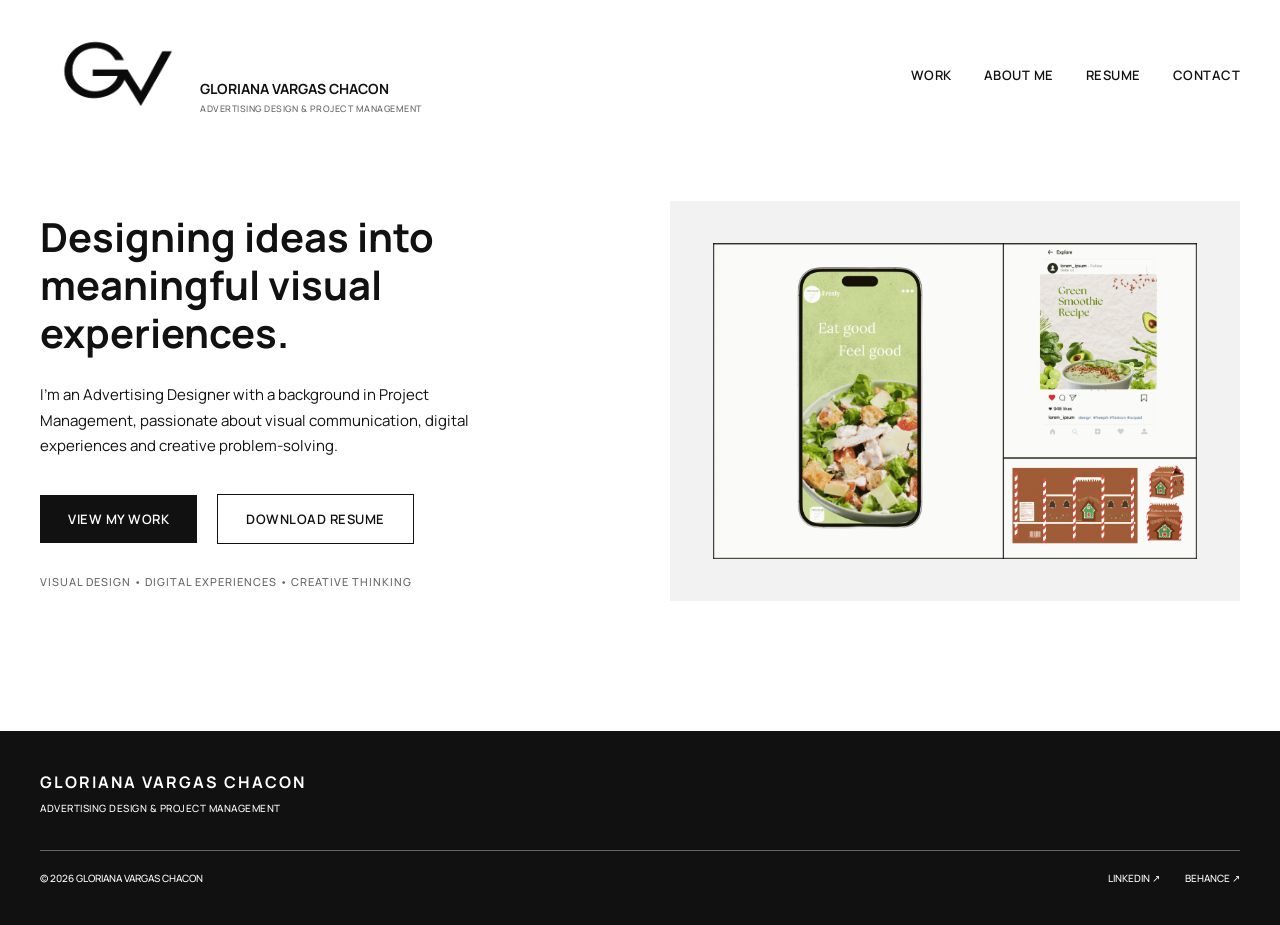
<file: index.html>
<!DOCTYPE html>
<html lang="en">
<head>
    <meta charset="UTF-8">
    <meta name="viewport" content="width=device-width, initial-scale=1.0">
    <link rel="preconnect" href="https://fonts.googleapis.com">
<link rel="preconnect" href="https://fonts.gstatic.com" crossorigin>
<link href="https://fonts.googleapis.com/css2?family=Manrope:wght@400;500;600;700&display=swap" rel="stylesheet">
    <title>Gloria Vargas | Portfolio</title>
    <link rel="stylesheet" href="style.css">
</head>
<body>
    <header class="header">

    <div class="header-brand">
        <img src="images/logo.png" alt="Gloria Vargas logo" class="brand-logo">

        <div class="brand-info">
            <span class="brand-name">GLORIANA VARGAS CHACON</span>
            <span class="brand-subtitle">
                ADVERTISING DESIGN & PROJECT MANAGEMENT
            </span>
        </div>
    </div>

    <nav class="navigation">
        <a href="work.html">WORK</a>
        <a href="about.html">ABOUT ME</a>
       <a href="resume.html">RESUME</a>
        <a href="contact.html">CONTACT</a>
    </nav>

</header>

<!-- HERO SECTION -->

<section class="hero" id="home">

    <div class="hero-content">

    <h1>Designing ideas into<br>
         meaningful visual experiences.</h1>

    <p class="hero-description">
        I'm an Advertising Designer with a background in Project<br>
         Management, passionate about visual communication, digital<br>
          experiences and creative problem-solving.
    </p>
    <div class="hero-buttons">

    <a href="work.html" class="btn-primary">VIEW MY WORK</a>

    <a href="./Resume.pdf" class="btn-secondary" download="Gloriana_Vargas.pdf">
    DOWNLOAD RESUME
</a>

    </div>
    <p class="hero-tagline">
    VISUAL DESIGN • DIGITAL EXPERIENCES • CREATIVE THINKING
</p>
     </div>

    <div class="hero-image">
    <img src="images/Designs.png" alt="Portfolio design showcase">
</div>



    </div>

</section>

</section>

<!-- FOOTER -->

<footer class="footer">

    <div class="footer-top">
        <div class="footer-brand">
            <h2>GLORIANA VARGAS CHACON</h2>
            <p>ADVERTISING DESIGN & PROJECT MANAGEMENT</p>
        </div>
    </div>

    <div class="footer-bottom">
        <p>© 2026 GLORIANA VARGAS CHACON</p>

        <div class="footer-social">
            <a href="https://www.linkedin.com/in/gloriana-vargas-564436298" target="_blank">LINKEDIN ↗</a>
            <a href="https://www.behance.net/glovargas1" target="_blank">BEHANCE ↗</a>
        </div>
    </div>

</footer>


</body>
</html>
</file>
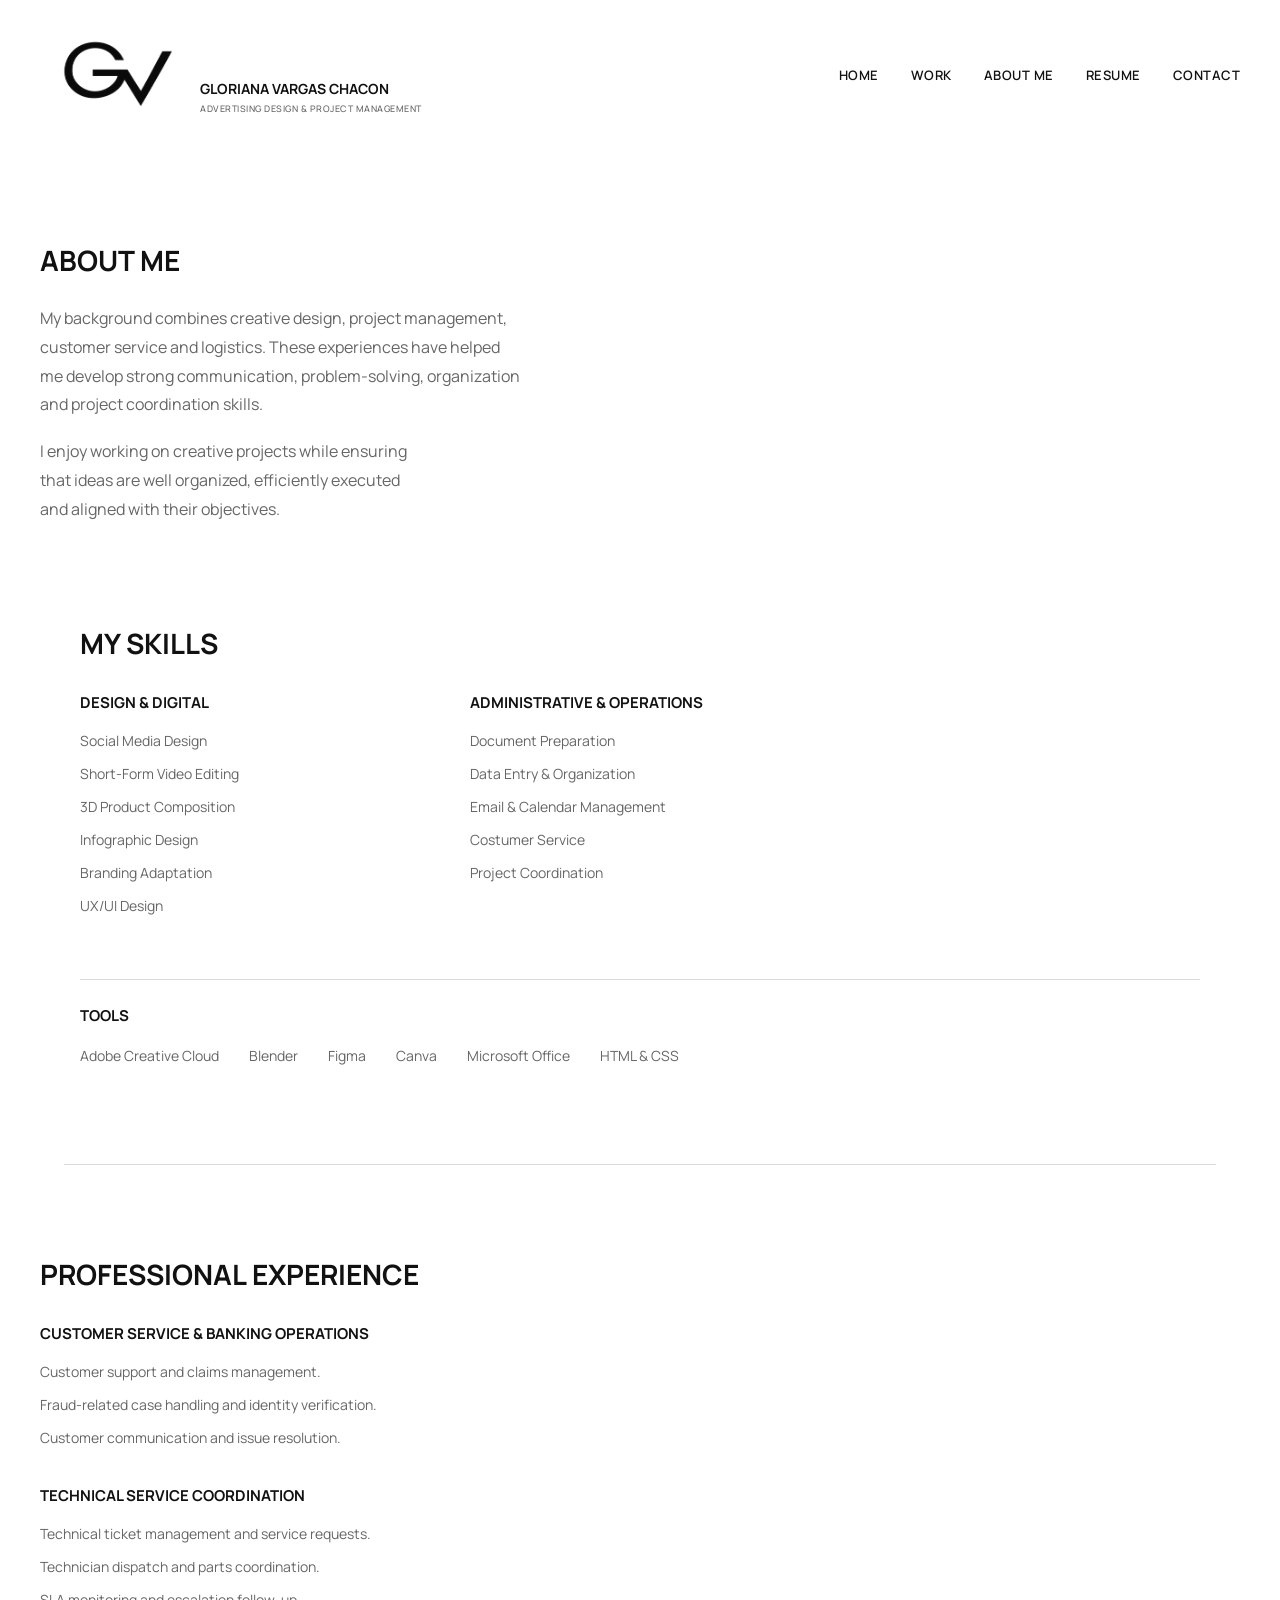
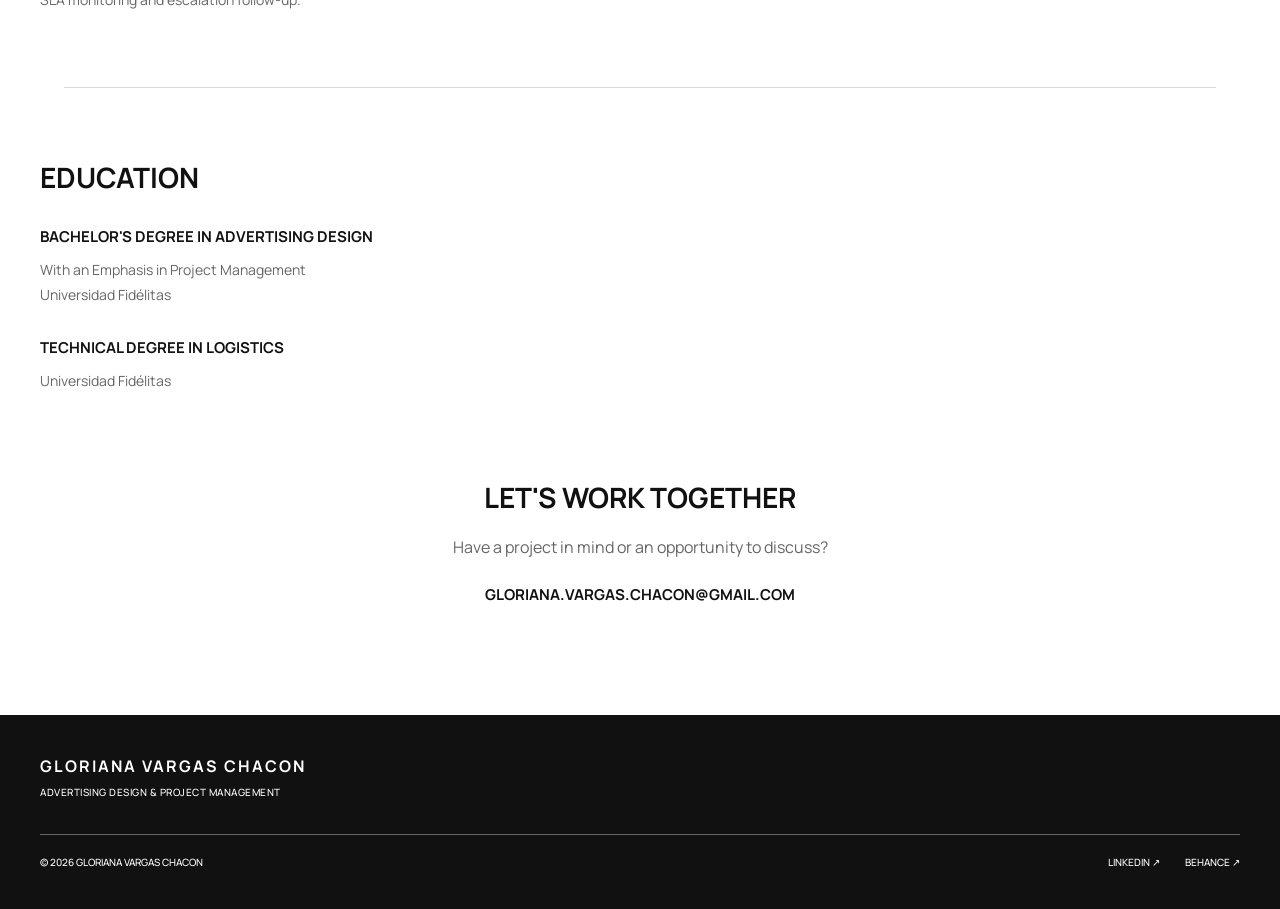
<file: about.html>
<!DOCTYPE html>
<html lang="en">

<head>
    <meta charset="UTF-8">
    <meta name="viewport" content="width=device-width, initial-scale=1.0">

    <title>My Work | Gloria Vargas</title>

    <link rel="stylesheet" href="style.css">

    <link rel="preconnect" href="https://fonts.googleapis.com">
    <link rel="preconnect" href="https://fonts.gstatic.com" crossorigin>
    <link href="https://fonts.googleapis.com/css2?family=Manrope:wght@400;500;600;700&display=swap" rel="stylesheet">

</head>

<body>

    <header class="header">

        <div class="header-brand">
            <img src="images/logo.png" alt="Gloria Vargas logo" class="brand-logo">

            <div class="brand-info">
                <span class="brand-name">GLORIANA VARGAS CHACON</span>
                <span class="brand-subtitle">
                    ADVERTISING DESIGN & PROJECT MANAGEMENT
                </span>
            </div>
        </div>

        <nav class="navigation">
            <a href="index.html">HOME</a>
            <a href="work.html">WORK</a>
            <a href="about.html">ABOUT ME</a>
            <a href="resume.html">RESUME</a>
            <a href="contact.html">CONTACT</a>
        </nav>

    </header>

    <main> 

<!-- ABOUT ME SECTION -->

<section class="about" id="about">

    <div class="about-content">

        <h2>ABOUT ME</h2>

        <p>
            My background combines creative design, project management,<br>
             customer service and logistics. These experiences have helped<br>
              me develop strong communication, problem-solving, organization<br>
               and project coordination skills.
        </p>

        <p>
             I enjoy working on creative projects while ensuring<br>
              that ideas are well organized, efficiently executed<br>
              and aligned with their objectives.
        </p>

    </div><!-- MY SKILLS SECTION -->

<section class="skills" id="skills">

    <h2>MY SKILLS</h2>

    <div class="skills-container">

        <div class="skill-group">
            <h3>DESIGN & DIGITAL</h3>

            <ul>
                <li>Social Media Design</li>
                <li>Short-Form Video Editing</li>
                <li>3D Product Composition</li>
                <li>Infographic Design</li>
                <li>Branding Adaptation</li>
                <li>UX/UI Design</li>
            </ul>
        </div>

        <div class="skill-group">
            <h3>ADMINISTRATIVE & OPERATIONS</h3>

            <ul>
                <li>Document Preparation</li>
                <li>Data Entry & Organization</li>
                <li>Email & Calendar Management</li>
                <li>Costumer Service</li>
                <li>Project Coordination</li>
            </ul>
        </div>

    </div>
    <!-- TOOLS -->

<div class="tools">

    <h3>TOOLS</h3>

    <div class="tools-list">
        <span>Adobe Creative Cloud</span>
        <span>Blender</span>
        <span>Figma</span>
        <span>Canva</span>
        <span>Microsoft Office</span>
        <span>HTML & CSS</span>
    </div>

</div>

</section>

</section>

<!-- PROFESSIONAL EXPERIENCE -->
<section class="experience">

    <h2>PROFESSIONAL EXPERIENCE</h2>

    <div class="experience-item">
        <h3>CUSTOMER SERVICE & BANKING OPERATIONS</h3>

        <ul>
            <li>Customer support and claims management.</li>
            <li>Fraud-related case handling and identity verification.</li>
            <li>Customer communication and issue resolution.</li>
        </ul>
    </div>

    <div class="experience-item">
        <h3>TECHNICAL SERVICE COORDINATION</h3>

        <ul>
            <li>Technical ticket management and service requests.</li>
            <li>Technician dispatch and parts coordination.</li>
            <li>SLA monitoring and escalation follow-up.</li>
        </ul>
    </div>

</section>

<!-- EDUCATION -->
<section class="education">

    <h2>EDUCATION</h2>

    <div class="education-item">
        <h3>BACHELOR'S DEGREE IN ADVERTISING DESIGN</h3>
        <p>With an Emphasis in Project Management</p>
        <span>Universidad Fidélitas</span>
    </div>

    <div class="education-item">
        <h3>TECHNICAL DEGREE IN LOGISTICS</h3>
        <span>Universidad Fidélitas</span>
    </div>

</section>

<!-- CONTACT SECTION -->
<section class="contact" id="contact">

    <h2>LET'S WORK TOGETHER</h2>

    <p>Have a project in mind or an opportunity to discuss?</p>

    <a href="mailto:gloriana.vargas.chacon@gmail.com">
        GLORIANA.VARGAS.CHACON@GMAIL.COM
    </a>
</main>
   

<!-- FOOTER -->

<footer class="footer">

    <div class="footer-top">
        <div class="footer-brand">
            <h2>GLORIANA VARGAS CHACON</h2>
            <p>ADVERTISING DESIGN & PROJECT MANAGEMENT</p>
        </div>
    </div>

    <div class="footer-bottom">
        <p>© 2026 GLORIANA VARGAS CHACON</p>

        <div class="footer-social">
            <a href="https://www.linkedin.com/in/gloriana-vargas-564436298" target="_blank">LINKEDIN ↗</a>
            <a href="https://www.behance.net/glovargas1" target="_blank">BEHANCE ↗</a>
        </div>
    </div>

</footer>

</body>

</html>
</file>
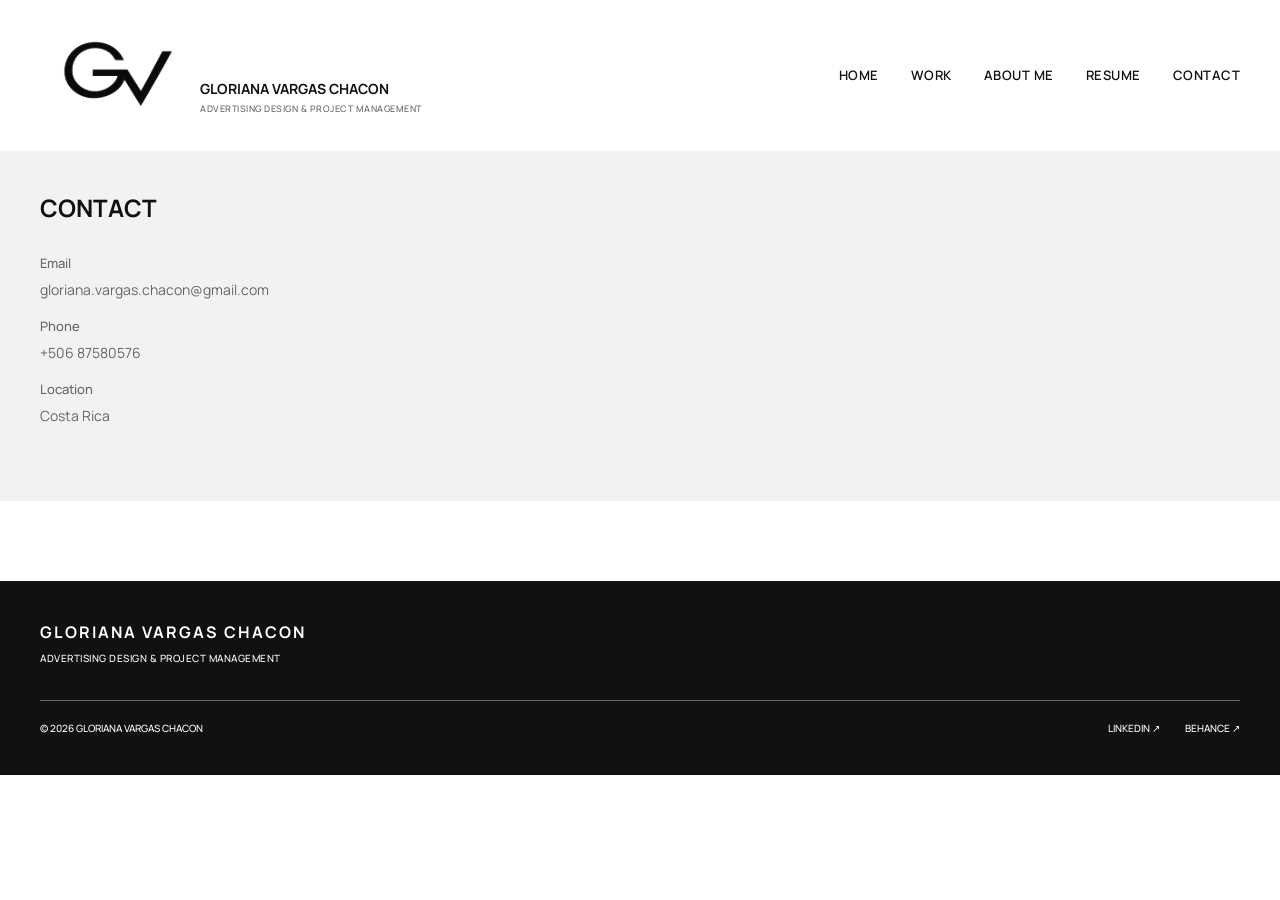
<file: contact.html>
<!DOCTYPE html>
<html lang="en">

<head>
    <meta charset="UTF-8">
    <meta name="viewport" content="width=device-width, initial-scale=1.0">

    <title>My Work | Gloria Vargas</title>

    <link rel="stylesheet" href="style.css">

    <link rel="preconnect" href="https://fonts.googleapis.com">
    <link rel="preconnect" href="https://fonts.gstatic.com" crossorigin>
    <link href="https://fonts.googleapis.com/css2?family=Manrope:wght@400;500;600;700&display=swap" rel="stylesheet">

</head>

<body>

    <header class="header">

        <div class="header-brand">
            <img src="images/logo.png" alt="Gloria Vargas logo" class="brand-logo">

            <div class="brand-info">
                <span class="brand-name">GLORIANA VARGAS CHACON</span>
                <span class="brand-subtitle">
                    ADVERTISING DESIGN & PROJECT MANAGEMENT
                </span>
            </div>
        </div>

        <nav class="navigation">
            <a href="index.html">HOME</a>
            <a href="work.html">WORK</a>
            <a href="about.html">ABOUT ME</a>
            <a href="resume.html">RESUME</a>
            <a href="contact.html">CONTACT</a>
        </nav>

    </header>

    <main> 

<main>

    <section class="contact-page">

        <h1>CONTACT</h1>

        <div class="contact-page-content">

            <div class="contact-details">

                <div>
                    <h3>Email</h3>
                    <p>
    <a href="mailto:gloriana.vargas.chacon@gmail.com">
        gloriana.vargas.chacon@gmail.com
    </a>
</p>
                </div>

                <div>
                    <h3>Phone</h3>
                    <p>
    <a href="https://wa.me/50687580576" target="_blank">
        +506 87580576
    </a>
</p>
                </div>

                <div>
                    <h3>Location</h3>
                    <p>Costa Rica</p>
                </div>

            </div>

            
    </section>

</main>


</main>
   

<!-- FOOTER -->

<footer class="footer">

    <div class="footer-top">
        <div class="footer-brand">
            <h2>GLORIANA VARGAS CHACON</h2>
            <p>ADVERTISING DESIGN & PROJECT MANAGEMENT</p>
        </div>
    </div>

    <div class="footer-bottom">
        <p>© 2026 GLORIANA VARGAS CHACON</p>

        <div class="footer-social">
            <a href="https://www.linkedin.com/in/gloriana-vargas-564436298" target="_blank">LINKEDIN ↗</a>
            <a href="https://www.behance.net/glovargas1" target="_blank">BEHANCE ↗</a>
        </div>
    </div>

</footer>

</body>

</html>
</file>
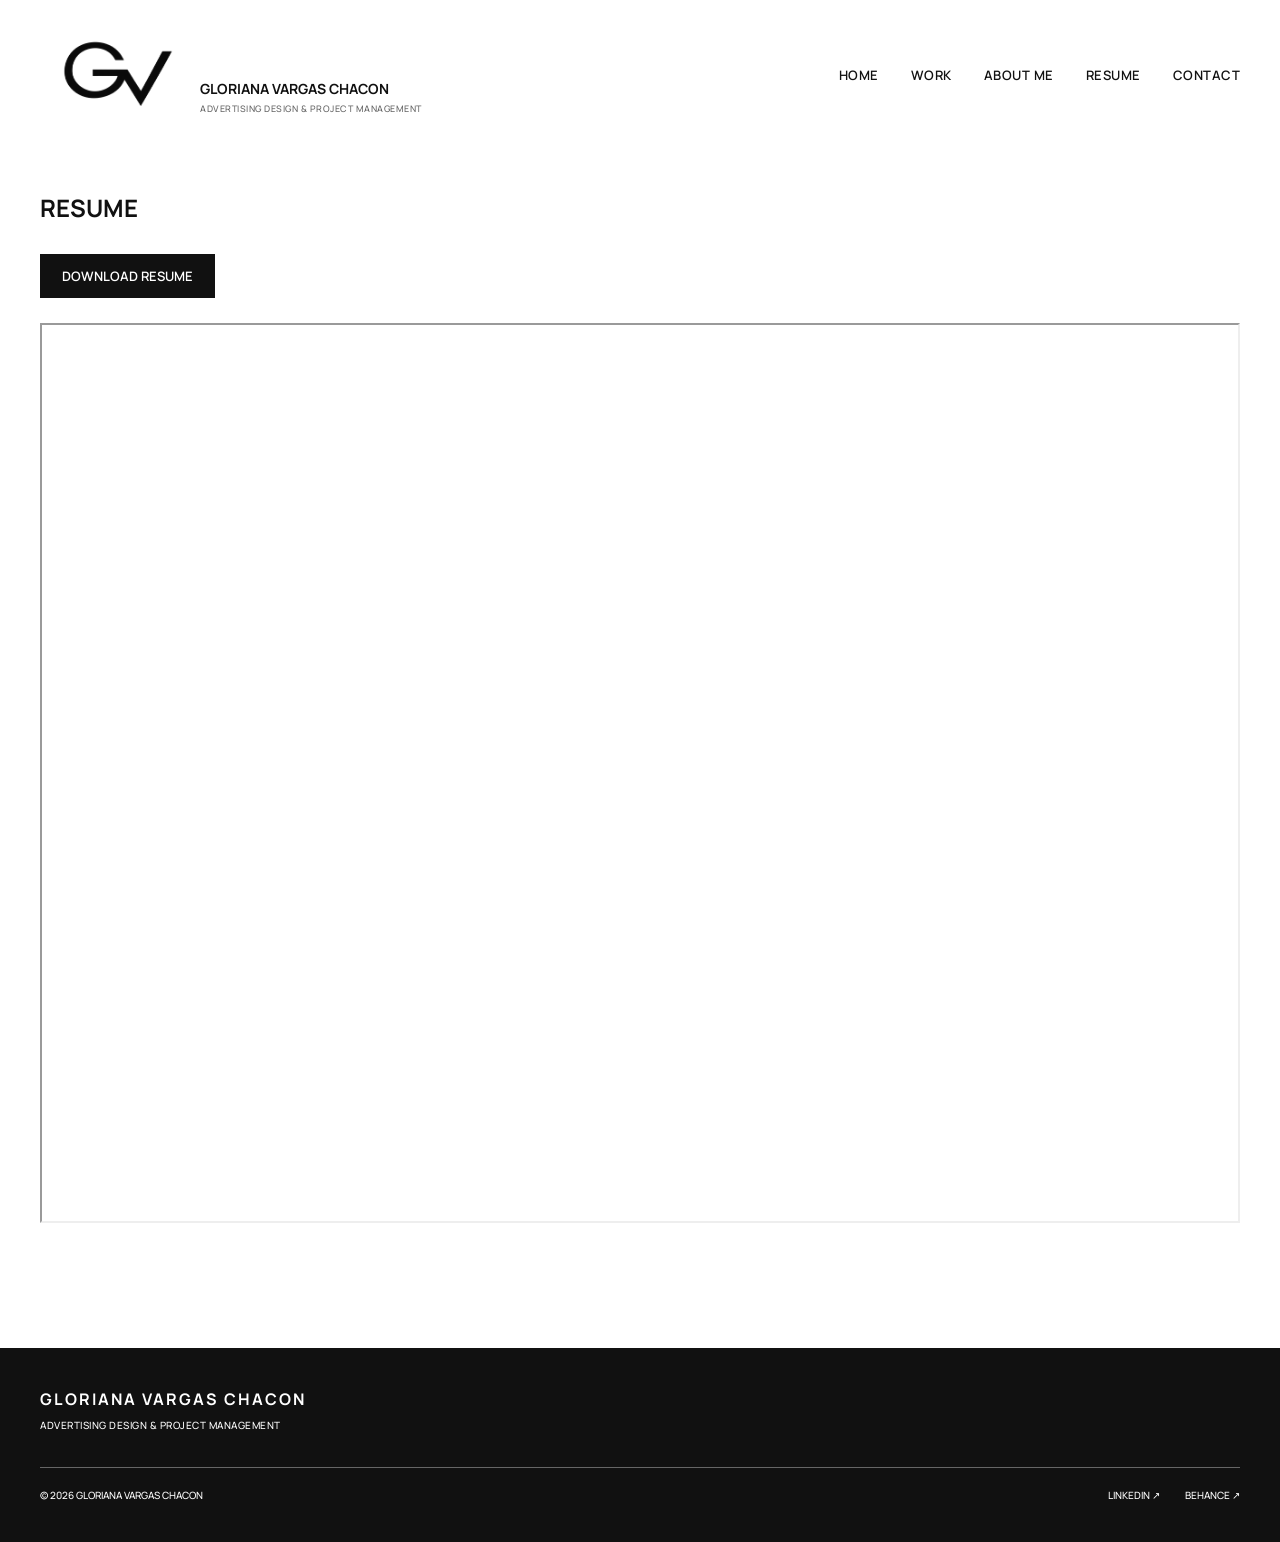
<file: resume.html>
<!DOCTYPE html>
<html lang="en">

<head>
    <meta charset="UTF-8">
    <meta name="viewport" content="width=device-width, initial-scale=1.0">

    <title>My Work | Gloria Vargas</title>

    <link rel="stylesheet" href="style.css">

    <link rel="preconnect" href="https://fonts.googleapis.com">
    <link rel="preconnect" href="https://fonts.gstatic.com" crossorigin>
    <link href="https://fonts.googleapis.com/css2?family=Manrope:wght@400;500;600;700&display=swap" rel="stylesheet">

</head>

<body>

    <header class="header">

        <div class="header-brand">
            <img src="images/logo.png" alt="Gloria Vargas logo" class="brand-logo">

            <div class="brand-info">
                <span class="brand-name">GLORIANA VARGAS CHACON</span>
                <span class="brand-subtitle">
                    ADVERTISING DESIGN & PROJECT MANAGEMENT
                </span>
            </div>
        </div>

        <nav class="navigation">
            <a href="index.html">HOME</a>
            <a href="work.html">WORK</a>
            <a href="about.html">ABOUT ME</a>
            <a href="resume.html">RESUME</a>
            <a href="contact.html">CONTACT</a>
        </nav>

    </header>

 

<main>

    <section class="resume-page">

        <h1>RESUME</h1>

        <a href="Resume.pdf" download="Gloriana_Vargas.pdf" class="resume-download">
    DOWNLOAD RESUME
</a>

       <div class="resume-viewer">
    <iframe
        src="Resume.pdf"
        width="100%"
        height="900px"
        title="Resume PDF">
    </iframe>
</div>

<div class="resume-mobile-image">
  <img src="images/Gloriana_Vargas_CV.png" alt="Gloriana Vargas Resume">
</div>


    </section>

</main>


<!-- FOOTER -->

<footer class="footer">

    <div class="footer-top">
        <div class="footer-brand">
            <h2>GLORIANA VARGAS CHACON</h2>
            <p>ADVERTISING DESIGN & PROJECT MANAGEMENT</p>
        </div>
    </div>

    <div class="footer-bottom">
        <p>© 2026 GLORIANA VARGAS CHACON</p>

        <div class="footer-social">
            <a href="https://www.linkedin.com/in/gloriana-vargas-564436298" target="_blank">LINKEDIN ↗</a>
            <a href="https://www.behance.net/glovargas1" target="_blank">BEHANCE ↗</a>
        </div>
    </div>

</footer>


</body>

</html>
</file>
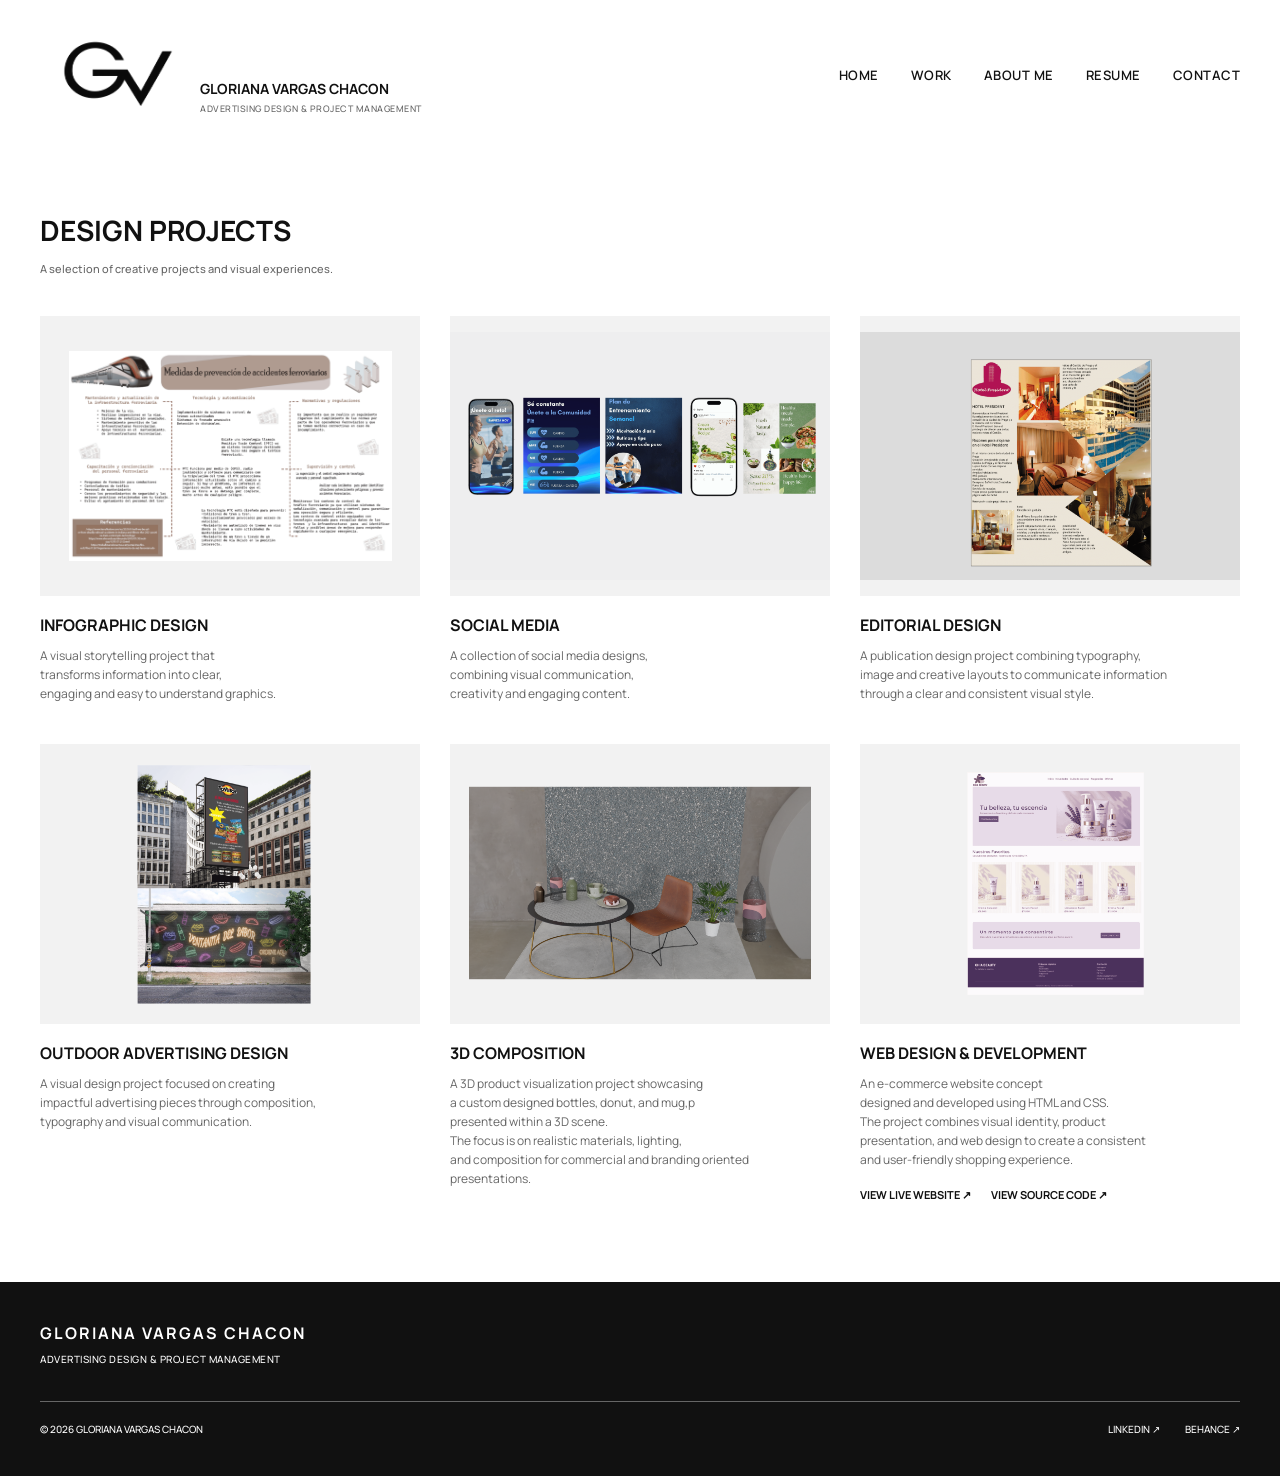
<file: work.html>
<!DOCTYPE html>
<html lang="en">

<head>
    <meta charset="UTF-8">
    <meta name="viewport" content="width=device-width, initial-scale=1.0">

    <title>My Work | Gloria Vargas</title>

    <link rel="stylesheet" href="style.css">

    <link rel="preconnect" href="https://fonts.googleapis.com">
    <link rel="preconnect" href="https://fonts.gstatic.com" crossorigin>
    <link href="https://fonts.googleapis.com/css2?family=Manrope:wght@400;500;600;700&display=swap" rel="stylesheet">

</head>

<body>

    <header class="header">

        <div class="header-brand">
            <img src="images/logo.png" alt="Gloria Vargas logo" class="brand-logo">

            <div class="brand-info">
                <span class="brand-name">GLORIANA VARGAS CHACON</span>
                <span class="brand-subtitle">
                    ADVERTISING DESIGN & PROJECT MANAGEMENT
                </span>
            </div>
        </div>

        <nav class="navigation">
            <a href="index.html">HOME</a>
            <a href="work.html">WORK</a>
            <a href="about.html">ABOUT ME</a>
            <a href="resume.html">RESUME</a>
            <a href="contact.html">CONTACT</a>
        </nav>

    </header>

    <main class="work-page">

    <div class="work-heading">
        <h1>DESIGN PROJECTS</h1>
        <p>A selection of creative projects and visual experiences.</p>
    </div>
        

</div>

<div class="projects-grid"><div class="project-card">

    <div class="project-image">
        <img src="images/infographic.png" alt="Infographic design project" class="infographic-img"> 
    </div>

    <h2>INFOGRAPHIC DESIGN</h2>

    <p>
        A visual storytelling project that<br> 
        transforms information into clear,<br>
        engaging and easy to understand graphics.
    </p>

</div>
<div class="project-card">

    <div class="project-image">
        <img src="images/Social media.png" alt="Social media project">
    </div>

    <h2>SOCIAL MEDIA </h2>

    <p>
        A collection of social media designs,<br>
         combining visual communication,<br>
          creativity and engaging content.
    </p>

</div>

<div class="project-card">

    <div class="project-image">
        <img src="images/Periodico.png" alt="Editorial design project">
    </div>

    <h2>EDITORIAL DESIGN</h2>

    <p>
        A publication design project combining typography,<br>
         image and creative layouts to communicate information<br>
         through a clear and consistent visual style.
    </p>

</div>
<div class="project-card">

    <div class="project-image">
        <img src="images/Outdoor advertising.png" alt="Outdoor advertising design project" class="outdoor-img">
    </div>

    <h2>OUTDOOR ADVERTISING DESIGN</h2>

    <p>
        A visual design project focused on creating <br>
        impactful advertising pieces through composition,<br>
        typography and visual communication.
    </p>

</div>

<div class="project-card">

    <div class="project-image">
        <img src="images/3D.png" alt="3D product composition" class="three-d-img">
    </div>

    <h2>3D COMPOSITION</h2>

    <p>
        A 3D product visualization project showcasing <br>
        a custom designed bottles, donut, and mug,p<br>
        presented within a 3D scene.<br>
        The focus is on realistic materials, lighting,<br> 
        and composition for commercial and branding oriented<br>
        presentations.
    </p>

</div>

<div class="project-card">

    <div class="project-image">
        <img src="images/CHIA BEAUTY WEB.png" alt="Chia Beauty website design"class="chia-web-img">
    </div>

    <h2>WEB DESIGN & DEVELOPMENT</h2>

    <p>
       An e-commerce website concept<br>
       designed and developed using HTML and CSS.<br>
        The project combines visual identity, product<br>
        presentation, and web design to create a consistent<br>
        and user-friendly shopping experience.
    </p>

    <div class="project-links">
        <a href="https://glorianavargas0996.github.io/chia-beauty/" target="_blank">
            VIEW LIVE WEBSITE ↗
        </a>

        <a href="https://github.com/glorianavargas0996/chia-beauty" target="_blank">
            VIEW SOURCE CODE ↗
        </a>
    </div>

</div>

</div>


</main>
<!-- FOOTER -->

<footer class="footer">

    <div class="footer-top">
        <div class="footer-brand">
            <h2>GLORIANA VARGAS CHACON</h2>
            <p>ADVERTISING DESIGN & PROJECT MANAGEMENT</p>
        </div>
    </div>

    <div class="footer-bottom">
        <p>© 2026 GLORIANA VARGAS CHACON</p>

        <div class="footer-social">
            <a href="https://www.linkedin.com/in/gloriana-vargas-564436298" target="_blank">LINKEDIN ↗</a>
            <a href="https://www.behance.net/glovargas1" target="_blank">BEHANCE ↗</a>
        </div>
    </div>

</footer>

</body>

</html>
</file>
<file: style.css>
:root {
    /* Colors */
    --color-white: #FFFFFF;
    --color-black: #111111;
    --color-gray: #666666;
    --color-light-gray: #F2F2F2;
    --color-border: #D9D9D9;

    /* Typography */
    --font-primary: 'Manrope', sans-serif;
        /* Font weights */
    --font-regular: 400;
    --font-medium: 500;
    --font-semi-bold: 600;
    --font-bold: 700;

    /* Layout */
    --container-width: 1280px;
}

* {
    margin: 0;
    padding: 0;
    box-sizing: border-box;
}

body {
    font-family: var(--font-primary);
    background-color: var(--color-white);
    color: var(--color-black);
}

/* HEADER */

.header {
    width: 100%;
    max-width: var(--container-width);
    margin: 0 auto;
    padding: 25px 40px;

    display: flex;
    justify-content: space-between;
    align-items: center;
}

/* BRAND */

.header-brand {
    display: flex;
    align-items: center;
    gap: 5px;
}

.brand-monogram {
    font-size: 24px;
    font-weight: var(--font-bold);
    color: var(--color-black);
}

.brand-info {
    display: flex;
    flex-direction: column;
    gap: 4px;
     transform: translateY(22px);
}

.brand-name {
    font-size: 14px;
    font-weight: var(--font-bold);
    color: var(--color-black);
}

.brand-subtitle {
    font-size: 9px;
    font-weight: var(--font-medium);
    color: var(--color-gray);
    letter-spacing: 0.5px;
}

/* NAVIGATION */

.navigation {
    display: flex;
    align-items: center;
    gap: 32px;
}

.navigation a {
    text-decoration: none;
    color: var(--color-black);
    font-size: 13px;
    font-weight: var(--font-semi-bold);
    letter-spacing: 0.5px;
}

.brand-logo {
    width: 155px;
    height: auto;
    display: block;
}

/* HERO SECTION */

.hero {
    width: 100%;
    max-width: var(--container-width);
    margin: 0 auto;
    padding: 50px 40px;

    display: flex;
    align-items: center;
    justify-content: space-between;
    gap: 60px;
}

.hero-content {
    flex: 1;
    max-width: 650px;
}

.hero-image {
    flex: 1;
    min-width: 0;
    height: 400px;
    background-color: #F2F2F2;
      overflow: hidden;
      display: flex;
align-items: center;
justify-content: center;
}

.hero-image img {
    width: 85%;
    height: 85%;
    object-fit: contain;
    display: block;
}

.hero h1 {
    font-family: var(--font-primary);
    font-size: 40px;
    font-weight: var(--font-bold);
    line-height: 1.2;
    margin-bottom: 25px;

}

.hero-description {
    font-family: var(--font-primary);
    font-size: 15px;
    font-weight: var(--font-regular);
    line-height: 1.7;
    max-width: 600px;
}

/* HERO BUTTONS */

.hero-buttons {
    display: flex;
    align-items: center;
    gap: 20px;
    margin-top: 35px;
}

.btn-primary,
.btn-secondary {
    display: inline-block;
    padding: 15px 28px;
    font-family: var(--font-primary);
    font-size: 13px;
    font-weight: var(--font-semi-bold);
    text-decoration: none;
    letter-spacing: 0.5px;
}

.btn-primary {
    background-color: #111111;
    color: #FFFFFF;
}

.btn-secondary {
    color: #111111;
    border: 1px solid #111111;
}

.hero-tagline {
    font-family: var(--font-primary);
    font-size: 11px;
    font-weight: var(--font-medium);
    color: var(--color-gray);
    letter-spacing: 1px;
    margin-top: 30px;
}

/* WORK PAGE HEADING */

.work-heading h1 {
    font-family: var(--font-primary);
    font-size: 28px;
    font-weight: var(--font-bold);
    color: var(--color-black);
}

.work-heading p {
    font-family: var(--font-primary);
    font-size: 11px;
    font-weight: var(--font-medium);
    color: var(--color-gray);
    margin-top: 12px;
}

.work-heading {
    max-width: var(--container-width);
    margin: 60px auto 40px;
    padding: 0 40px;
}

/* PROJECTS GRID */

.projects-grid {
    max-width: var(--container-width);
    margin: 0 auto;
    padding: 0 40px;

    display: grid;
    grid-template-columns: repeat(3, 1fr);
    gap: 40px 30px;
}

/* PROJECT IMAGE */

.project-image {
    width: 100%;
    height: 280px;
    background-color: #F2F2F2;
    overflow: hidden;

    display: flex;
    align-items: center;
    justify-content: center;
}

.project-image img {
    width: 100%;
    height: 100%;
    object-fit: contain;
    display: block;
}

/* INFOGRAPHIC IMAGE */

.infographic-img {
    width: 85% !important;
    height: 95% !important;
    object-fit: contain;
}

/* PROJECT TITLE */

.project-card h2 {
    font-family: var(--font-primary);
    font-size: 16px;
    font-weight: var(--font-bold);
    color: var(--color-black);
    margin-top: 18px;
}
/* PROJECT DESCRIPTION */

.project-card p {
    font-family: var(--font-primary);
    font-size: 12px;
    font-weight: var(--font-regular);
    color: var(--color-gray);
    line-height: 1.6;
    margin-top: 10px;
}

/* OUTDOOR ADVERTISING IMAGE */

.outdoor-img {
    transform: translateX(-15px);
}

/* 3D COMPOSITION IMAGE */

.three-d-img {
    width: 90% !important;
    height: 90% !important;
    object-fit: contain;
}

/* CHIA BEAUTY WEBSITE IMAGE */

.chia-web-img {
    width: 90% !important;
    height: 90% !important;
    object-fit: contain;
}

/* PROJECT LINKS */

.project-links {
    display: flex;
    gap: 20px;
    margin-top: 18px;
}

.project-links a {
    font-family: var(--font-primary);
    font-size: 11px;
    font-weight: var(--font-bold);
    color: var(--color-black);
    text-decoration: none;
}

.project-links a:hover {
    text-decoration: underline;
}

/* FOOTER */

.footer {
    width: 100%;
    background-color: #111111;
    color: #FFFFFF;
    padding: 40px;
    margin-top: 80px;
}

.footer-top {
    max-width: var(--container-width);
    margin: 0 auto;
}

.footer-brand h2 {
    font-family: var(--font-primary);
    font-size: 16px;
    font-weight: var(--font-bold);
    letter-spacing: 2px;
}

.footer-brand p {
    font-family: var(--font-primary);
    font-size: 10px;
    font-weight: var(--font-medium);
    letter-spacing: 0.5px;
    margin-top: 8px;
}

.footer-bottom {
    max-width: var(--container-width);
    margin: 35px auto 0;
    padding-top: 20px;
    border-top: 1px solid #666666;

    display: flex;
    justify-content: space-between;
    align-items: center;
}

.footer-bottom p,
.footer-social a {
    font-family: var(--font-primary);
    font-size: 10px;
    font-weight: var(--font-medium);
    color: #FFFFFF;
}

.footer-social {
    display: flex;
    gap: 25px;
}

.footer-social a {
    text-decoration: none;
}

.footer-social a:hover {
    text-decoration: underline;
}

/* ABOUT ME SECTION */

.about {
    max-width: var(--container-width);
    margin: 30px auto 0;
    padding: 60px 40px;
    background-image: linear-gradient(var(--color-border), var(--color-border));
background-size: 90% 1px;
background-position: center bottom;
background-repeat: no-repeat;
}

.about-content {
    max-width: 850px;
}

.about h2 {
    font-family: var(--font-primary);
    font-size: 28px;
    font-weight: var(--font-bold);
    color: var(--color-black);
    margin-bottom: 25px;
}

.about p {
    font-family: var(--font-primary);
    font-size: 16px;
    font-weight: var(--font-regular);
    color: var(--color-gray);
    line-height: 1.8;
    margin-bottom: 18px;
}

/* MY SKILLS SECTION */

.skills {
    max-width: var(--container-width);
    margin: 60px auto 0;
    padding: 40px;
}

.skills h2 {
    font-family: var(--font-primary);
    font-size: 28px;
    font-weight: var(--font-bold);
    color: var(--color-black);
    margin-bottom: 30px;
}

.skills-container {
   display: grid;
grid-template-columns: 350px 350px;
column-gap: 40px;
}

.skill-group h3 {
    font-family: var(--font-primary);
    font-size: 15px;
    font-weight: var(--font-bold);
    margin-bottom: 18px;
}

.skill-group ul {
    list-style: none;
}

.skill-group li {
    font-family: var(--font-primary);
    font-size: 14px;
    font-weight: var(--font-regular);
    color: var(--color-gray);
    margin-bottom: 14px;
}

/* TOOLS */
.tools {
    margin-top: 50px;
    padding-top: 25px;
    border-top: 1px solid #D9D9D9;
}

.tools h3 {
    font-family: var(--font-primary);
    font-size: 15px;
    font-weight: var(--font-bold);
    color: var(--color-black);
    margin-bottom: 20px;
}

.tools-list {
    display: flex;
    flex-wrap: wrap;
    gap: 15px 30px;
}

.tools-list span {
    font-family: var(--font-primary);
    font-size: 14px;
    font-weight: var(--font-regular);
    color: var(--color-gray);
}

/* CONTACT SECTION */
.contact {
    max-width: var(--container-width);
    margin: -15px auto 0;
    padding: 30px 40px;
    text-align: center;
}

.contact h2 {
    font-family: var(--font-primary);
    font-size: 28px;
    font-weight: var(--font-bold);
    color: var(--color-black);
    margin-bottom: 20px;
}

.contact p {
    font-family: var(--font-primary);
    font-size: 16px;
    font-weight: var(--font-regular);
    color: var(--color-gray);
    margin-bottom: 25px;
}

.contact a {
    font-family: var(--font-primary);
    font-size: 15px;
    font-weight: var(--font-bold);
    color: var(--color-black);
    text-decoration: none;
}

.contact a:hover {
    color: #6E4B80;
    text-decoration: none;
}

/* PROFESSIONAL EXPERIENCE */
.experience {
    max-width: var(--container-width);
    margin: 50px auto 0;
    padding: 40px;
    background-image: linear-gradient(var(--color-border), var(--color-border));
background-size: 90% 1px;
background-position: center bottom;
background-repeat: no-repeat;
}

.experience h2 {
    font-family: var(--font-primary);
    font-size: 28px;
    font-weight: var(--font-bold);
    color: var(--color-black);
    margin-bottom: 30px;
}

.experience-item {
    margin-bottom: 35px;
}

.experience-item h3 {
    font-family: var(--font-primary);
    font-size: 15px;
    font-weight: var(--font-bold);
    color: var(--color-black);
    margin-bottom: 15px;
}

.experience-item ul {
    list-style: none;
}

.experience-item li {
    font-family: var(--font-primary);
    font-size: 14px;
    font-weight: var(--font-regular);
    color: var(--color-gray);
    line-height: 1.8;
    margin-bottom: 8px;
}

/* EDUCATION */
.education {
    max-width: var(--container-width);
    margin: 30px auto 0;
    padding: 40px;
}

.education h2 {
    font-size: 28px;
    font-weight: var(--font-bold);
    color: var(--color-black);
    margin-bottom: 30px;
}

.education-item {
    margin-bottom: 30px;
}

.education-item h3 {
    font-size: 15px;
    font-weight: var(--font-bold);
    color: var(--color-black);
    margin-bottom: 10px;
}

.education-item p,
.education-item span {
    display: block;
    font-size: 14px;
    font-weight: var(--font-regular);
    color: var(--color-gray);
    line-height: 1.8;
}

/* CONTACT PAGE */
.contact-page {
    max-width: var(--container-width);
    margin: 0 auto;
    padding: 40px;
    min-height: 350px;
    background-color: var(--color-light-gray);
}

.contact-page h1 {
    font-size: 24px;
    font-weight: var(--font-bold);
    color: var(--color-black);
    margin-bottom: 30px;
}

.contact-page-content {
    display: grid;
    grid-template-columns: 1fr 1fr;
    gap: 40px;
}

.contact-details {
    display: flex;
    flex-direction: column;
    gap: 18px;
}

.contact-details h3 {
    font-size: 13px;
    font-weight: var(--font-medium);
    color: var(--color-gray);
    margin-bottom: 8px;
}

.contact-details p {
    font-size: 14px;
    color: var(--color-gray);
    
}
.contact-details a {
    color: var(--color-gray);
    text-decoration: none;
}

.contact-details a:hover {
    color: #6E4B80;
    text-decoration: none;
}

/* RESUME PAGE */

.resume-page {
    max-width: var(--container-width);
    margin: 0 auto;
    padding: 40px;
    min-height: 350px;
}

.resume-page h1 {
    font-size: 24px;
    font-weight: var(--font-bold);
    color: var(--color-black);
    margin-bottom: 30px;
}

.resume-download {
    display: inline-block;
    padding: 13px 22px;
    background-color: var(--color-black);
    color: var(--color-white);
    font-size: 13px;
    font-weight: var(--font-semi-bold);
    text-decoration: none;
    margin-bottom: 25px;
}

.resume-download:hover {
    background-color: var(--color-gray);
}



/* MOBILE */

@media (max-width: 600px) {

    .header {
        flex-direction: column;
        align-items: center;
        gap: 20px;
        padding: 20px;
    }

    .header-brand {
        flex-direction: column;
        align-items: center;
    }

    .brand-info {
        transform: none;
        text-align: center;
    }

    .navigation {
        display: flex;
        flex-wrap: wrap;
        justify-content: center;
        gap: 15px;
    }

        .hero {
        flex-direction: column;
        padding: 30px 20px;
        gap: 25px;
    }

    .hero-content {
        width: 100%;
        max-width: 100%;
    }

    .hero h1 {
        font-size: 28px;
        line-height: 1.25;
        margin-bottom: 18px;
    }

    .hero-description {
        font-size: 14px;
    }

    .hero-image {
        width: 100%;
        height: 260px;
        min-height: 260px;
    }

    .hero-image img {
        width: 85%;
        height: 85%;
        object-fit: contain;
    }

    .projects-grid {
    grid-template-columns: 1fr;
    padding: 0 20px;
    gap: 35px;
}
    .experience h2 {
        font-size: 22px;
        line-height: 1.3;
        margin-bottom: 25px;
    }

    .experience-item h3 {
        font-size: 14px;
        line-height: 1.5;
    }

        .about,
    .skills,
    .experience,
    .education {
        width: 100%;
        max-width: 100%;
        padding: 30px 20px;
        box-sizing: border-box;
    }

    .about-content {
        max-width: 100%;
    }

    .skills-container {
        grid-template-columns: 1fr;
        row-gap: 30px;
    }

    

.resume-mobile {
    display: inline-block;
    background-color: #6E4B80;
    color: white;
    padding: 15px 25px;
    border-radius: 8px;
    text-decoration: none;
    font-family: 'Montserrat', sans-serif;
    font-size: 14px;
    font-weight: 500;
}

.resume-viewer {
    display: none;
}

.resume-mobile-image {
   display: block !important;
    width: 100%;
    max-width: 100%;
    margin-top: 30px;
}

.resume-mobile-image img {
    display: block;
    width: 100%;
    height: auto;
}

        
}

.resume-mobile-image {
    display: none;
}
</file>
